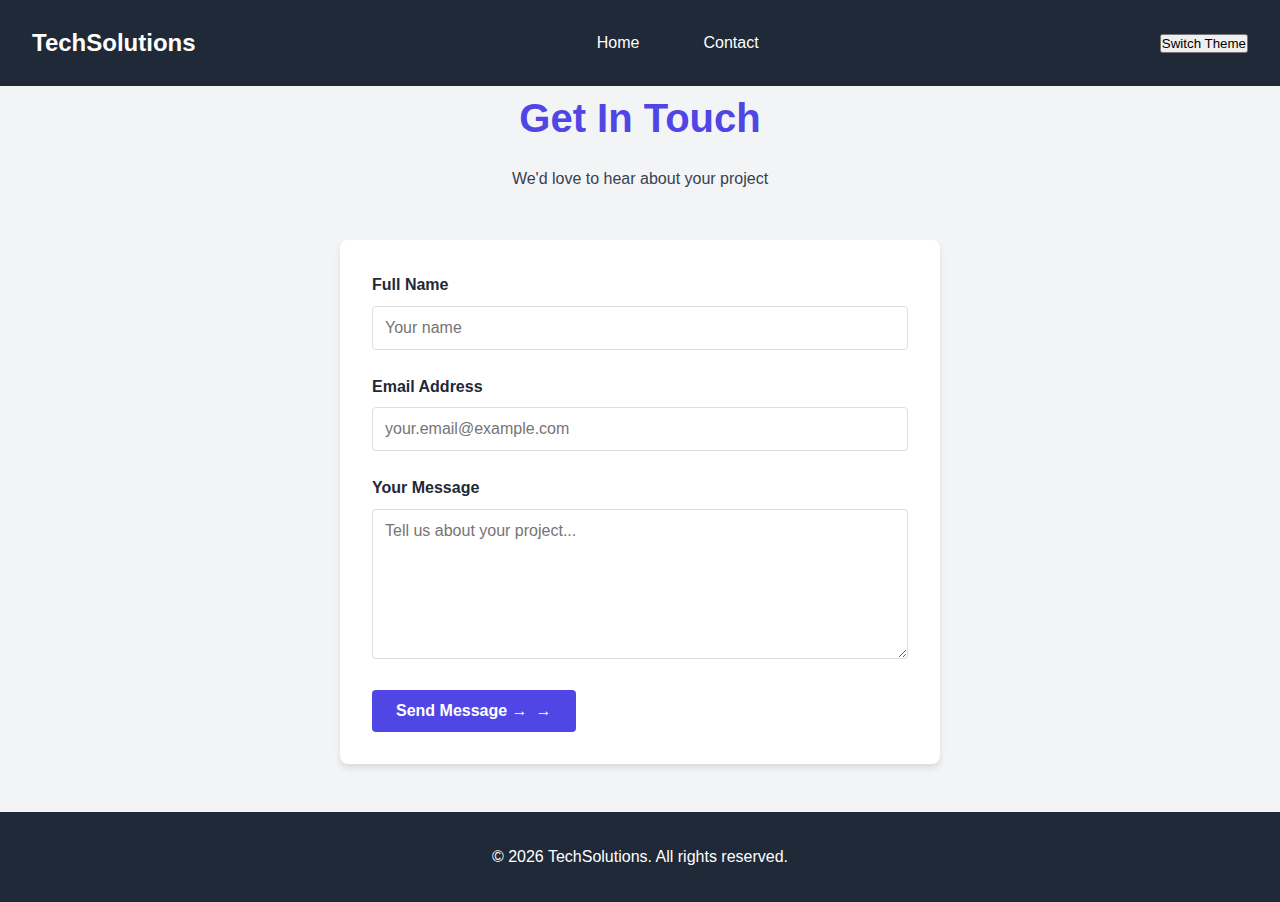
<file: contact.html>
<!DOCTYPE html>
<html lang="en">
<head>
    <meta charset="UTF-8">
    <meta name="viewport" content="width=device-width, initial-scale=1.0">
    <title>Contact Us - TechSolutions</title>
    <link rel="stylesheet" href="style.css">
</head>
<body>
    <header>
        <nav class="navbar">
            <div class="logo">TechSolutions</div>
            <ul class="nav-links">
                <li><a href="index.html">Home</a></li>
                <li><a href="contact.html">Contact</a></li>
            </ul>
            <button id="themeToggle">Switch Theme</button>
        </nav>
    </header>

    <main>
        <section class="contact-header">
            <h1>Get In Touch</h1>
            <p>We'd love to hear about your project</p>
        </section>

        <form id="contactForm" class="contact-form">
            <div class="form-group">
                <label for="nameInput">Full Name</label>
                <input type="text" id="nameInput" name="name" required placeholder="Your name" minlength="3">
            </div>
            <div class="form-group">
                <label for="emailInput">Email Address</label>
                <input type="email" id="emailInput" name="email" required placeholder="your.email@example.com">
            </div>
            <div class="form-group">
                <label for="messageInput">Your Message</label>
                <textarea id="messageInput" name="message" required placeholder="Tell us about your project..." minlength="10"></textarea>
            </div>
            <button type="submit" class="submit-btn">Send Message →</button>
            <div id="response" class="form-response"></div>
        </form>
    </main>

    <footer>
        <p>&copy; <span id="year"></span> TechSolutions. All rights reserved.</p>
    </footer>

    <script src="script.js" defer></script>
</body>
</html>
</file>
<file: style.css>
/* Global Styles */
:root {
    --primary: #4F46E5;
    --secondary: #10B981;
    --accent: #F59E0B;
    --dark: #1F2937;
    --light: #F3F4F6;
    --text: #374151;
}

* {
    margin: 0;
    padding: 0;
    box-sizing: border-box;
    font-family: 'Segoe UI', Tahoma, Geneva, Verdana, sans-serif;
}

body {
    line-height: 1.6;
    color: var(--text);
    background-color: var(--light);
}

img {
    max-width: 100%;
    height: auto;
    display: block;
}

/* Navigation */
.navbar {
    display: flex;
    justify-content: space-between;
    align-items: center;
    padding: 1.5rem 2rem;
    background-color: var(--dark);
    color: white;
    position: sticky;
    top: 0;
    z-index: 100;
}

.logo {
    font-size: 1.5rem;
    font-weight: 700;
    color: white;
}

.nav-links {
    display: flex;
    gap: 2rem;
    list-style: none;
}

.nav-links a {
    color: white;
    text-decoration: none;
    font-weight: 500;
    transition: all 0.3s ease;
    padding: 0.5rem 1rem;
    border-radius: 4px;
}

.nav-links a:hover {
    color: var(--accent);
    background-color: rgba(255, 255, 255, 0.1);
}

/* Hero Section */
.hero {
    height: 60vh;
    background-image: linear-gradient(rgba(0, 0, 0, 0.5), rgba(0, 0, 0, 0.5)), url('images/hero-bg.jpg');
    background-size: cover;
    background-position: center;
    display: flex;
    align-items: center;
    justify-content: center;
    text-align: center;
    color: white;
    margin-bottom: 3rem;
}

.hero-content {
    max-width: 800px;
    padding: 2rem;
}

.hero h1 {
    font-size: 3rem;
    margin-bottom: 1rem;
    animation: slideIn 1s ease-out;
}

.hero p {
    font-size: 1.2rem;
    margin-bottom: 2rem;
    animation: fadeIn 1.5s ease-out;
}

/* Flexbox Layout */
.flex-container {
    display: flex;
    gap: 2rem;
    max-width: 1200px;
    margin: 0 auto 3rem;
    padding: 0 2rem;
}

.intro {
    flex: 2;
    background: white;
    padding: 2rem;
    border-radius: 8px;
    box-shadow: 0 4px 6px rgba(0, 0, 0, 0.1);
}

.feature-box {
    flex: 1;
    background: var(--primary);
    color: white;
    padding: 2rem;
    border-radius: 8px;
}

.feature-box h3 {
    margin-bottom: 1rem;
    font-size: 1.5rem;
}

.feature-box ul {
    list-style: none;
}

.feature-box li {
    margin-bottom: 0.8rem;
    padding-left: 1.5rem;
    position: relative;
}

.feature-box li::before {
    content: '';
    position: absolute;
    left: 0;
    top: 0.5rem;
    width: 0.5rem;
    height: 0.5rem;
    background-color: var(--accent);
    border-radius: 50%;
}

/* Services Grid */
.services-header, .contact-header {
    text-align: center;
    margin-bottom: 3rem;
    padding: 0 2rem;
}

.services-header h1, .contact-header h1 {
    font-size: 2.5rem;
    color: var(--primary);
    margin-bottom: 1rem;
}

.services-grid {
    display: grid;
    grid-template-columns: repeat(auto-fit, minmax(250px, 1fr));
    gap: 2rem;
    max-width: 1200px;
    margin: 0 auto 3rem;
    padding: 0 2rem;
}

.service-card {
    background: white;
    border-radius: 8px;
    overflow: hidden;
    box-shadow: 0 4px 6px rgba(0, 0, 0, 0.1);
    transition: transform 0.3s ease, box-shadow 0.3s ease;
}

.service-card:hover {
    transform: translateY(-5px);
    box-shadow: 0 10px 20px rgba(0, 0, 0, 0.1);
}

.service-card img {
    width: 100%;
    height: 180px;
    object-fit: cover;
}

.service-card h3 {
    padding: 1rem 1rem 0.5rem;
    color: var(--primary);
}

.service-card p {
    padding: 0 1rem 1.5rem;
    color: var(--text);
}

/* Contact Form */
.contact-form {
    max-width: 600px;
    margin: 0 auto 3rem;
    padding: 2rem;
    background: white;
    border-radius: 8px;
    box-shadow: 0 4px 6px rgba(0, 0, 0, 0.1);
}

.form-group {
    margin-bottom: 1.5rem;
}

.form-group label {
    display: block;
    margin-bottom: 0.5rem;
    font-weight: 600;
    color: var(--dark);
}

.form-group input,
.form-group textarea {
    width: 100%;
    padding: 0.75rem;
    border: 1px solid #ddd;
    border-radius: 4px;
    font-size: 1rem;
    transition: all 0.3s ease;
}

.form-group input:focus,
.form-group textarea:focus {
    outline: none;
    border-color: var(--primary);
    box-shadow: 0 0 0 3px rgba(79, 70, 229, 0.2);
}

textarea {
    min-height: 150px;
    resize: vertical;
}

.submit-btn {
    background-color: var(--primary);
    color: white;
    border: none;
    padding: 0.75rem 1.5rem;
    border-radius: 4px;
    font-size: 1rem;
    font-weight: 600;
    cursor: pointer;
    transition: all 0.3s ease;
    display: inline-flex;
    align-items: center;
    gap: 0.5rem;
}

.submit-btn:hover {
    background-color: #4338CA;
    transform: translateY(-2px);
}

.submit-btn::after {
    content: '→';
    transition: transform 0.3s ease;
}

.submit-btn:hover::after {
    transform: translateX(3px);
}

/* Animations */
@keyframes slideIn {
    from {
        transform: translateY(50px);
        opacity: 0;
    }
    to {
        transform: translateY(0);
        opacity: 1;
    }
}

@keyframes fadeIn {
    from {
        opacity: 0;
    }
    to {
        opacity: 1;
    }
}

/* Footer */
footer {
    text-align: center;
    padding: 2rem;
    background-color: var(--dark);
    color: white;
}

/* Media Queries */
@media (max-width: 1024px) {
    .hero h1 {
        font-size: 2.5rem;
    }
    
    .flex-container {
        flex-direction: column;
    }
    
    .intro, .feature-box {
        width: 100%;
    }
}

@media (max-width: 768px) {
    .navbar {
        flex-direction: column;
        gap: 1rem;
        padding: 1rem;
    }
    
    .nav-links {
        gap: 1rem;
    }
    
    .hero {
        height: 50vh;
    }
    
    .hero h1 {
        font-size: 2rem;
    }
    
    .services-grid {
        grid-template-columns: repeat(2, 1fr);
    }
}

@media (max-width: 480px) {
    .nav-links {
        flex-direction: column;
        gap: 0.5rem;
        align-items: center;
    }
    
    .hero {
        height: 40vh;
    }
    
    .hero h1 {
        font-size: 1.8rem;
    }
    
    .services-grid {
        grid-template-columns: 1fr;
    }
    
    .contact-form {
        padding: 1.5rem;
    }
}

/* Add these to your existing styles */

/* Theme Toggle */
.dark-theme {
    background-color: #121212;
    color: #f0f0f0;
}

.dark-theme .navbar {
    background-color: #1a1a1a;
}

.dark-theme .hero-content {
    background-color: rgba(26, 26, 26, 0.7);
}

.dark-theme .feature-box,
.dark-theme .service-card,
.dark-theme .contact-form {
    background-color: #2d2d2d;
    color: #f0f0f0;
}

.dark-theme .form-group input,
.dark-theme .form-group textarea {
    background-color: #1a1a1a;
    color: #f0f0f0;
    border-color: #444;
}

/* FAQ Section */
.faq-item {
    margin-bottom: 1rem;
    border-bottom: 1px solid #ddd;
    padding-bottom: 1rem;
}

.question {
    cursor: pointer;
    padding: 0.5rem;
    transition: all 0.3s ease;
}

.question:hover {
    color: var(--primary);
}

.answer {
    display: none;
    padding: 0.5rem 1rem;
    background-color: rgba(79, 70, 229, 0.05);
    border-radius: 4px;
    margin-top: 0.5rem;
}

.answer.visible {
    display: block;
    animation: fadeIn 0.5s ease-out;
}

/* Team Section */
.team-section {
    max-width: 800px;
    margin: 2rem auto;
    padding: 2rem;
}

#userList {
    list-style: none;
    margin: 1rem 0;
}

#userList li {
    padding: 0.5rem;
    border-bottom: 1px solid #eee;
}

/* Form Response */
.form-response {
    margin-top: 1rem;
    padding: 1rem;
    background-color: var(--secondary);
    color: white;
    border-radius: 4px;
    display: none;
}

/* Back to Top Button */
.back-to-top {
    position: fixed;
    bottom: 2rem;
    right: 2rem;
    padding: 0.75rem 1rem;
    background-color: var(--primary);
    color: white;
    border: none;
    border-radius: 50%;
    cursor: pointer;
    opacity: 0;
    transition: opacity 0.3s ease;
    z-index: 99;
}

.back-to-top.visible {
    opacity: 1;
}

/* Clock */
.clock {
    margin-right: 1rem;
    font-weight: 500;
}

/* Buttons */
.btn {
    padding: 0.75rem 1.5rem;
    background-color: var(--primary);
    color: white;
    border: none;
    border-radius: 4px;
    cursor: pointer;
    transition: all 0.3s ease;
}

.btn:hover {
    background-color: #4338CA;
    transform: translateY(-2px);
}
/* Hero Slider Styles */
.hero {
    position: relative;
    height: 60vh;
    overflow: hidden;
  }
  
  .hero-slider {
    position: absolute;
    width: 100%;
    height: 100%;
  }
  
  .slide {
    position: absolute;
    width: 100%;
    height: 100%;
    background-size: cover;
    background-position: center;
    opacity: 0;
    transition: opacity 1s ease-in-out;
  }
  
  .slide.active {
    opacity: 1;
  }
  
  .hero-content {
    position: relative;
    z-index: 2;
    text-align: center;
    color: white;
    padding: 2rem;
    background-color: rgba(0, 0, 0, 0.5);
    border-radius: 8px;
    max-width: 800px;
    margin: 0 auto;
    top: 50%;
    transform: translateY(-50%);
  }
</file>
